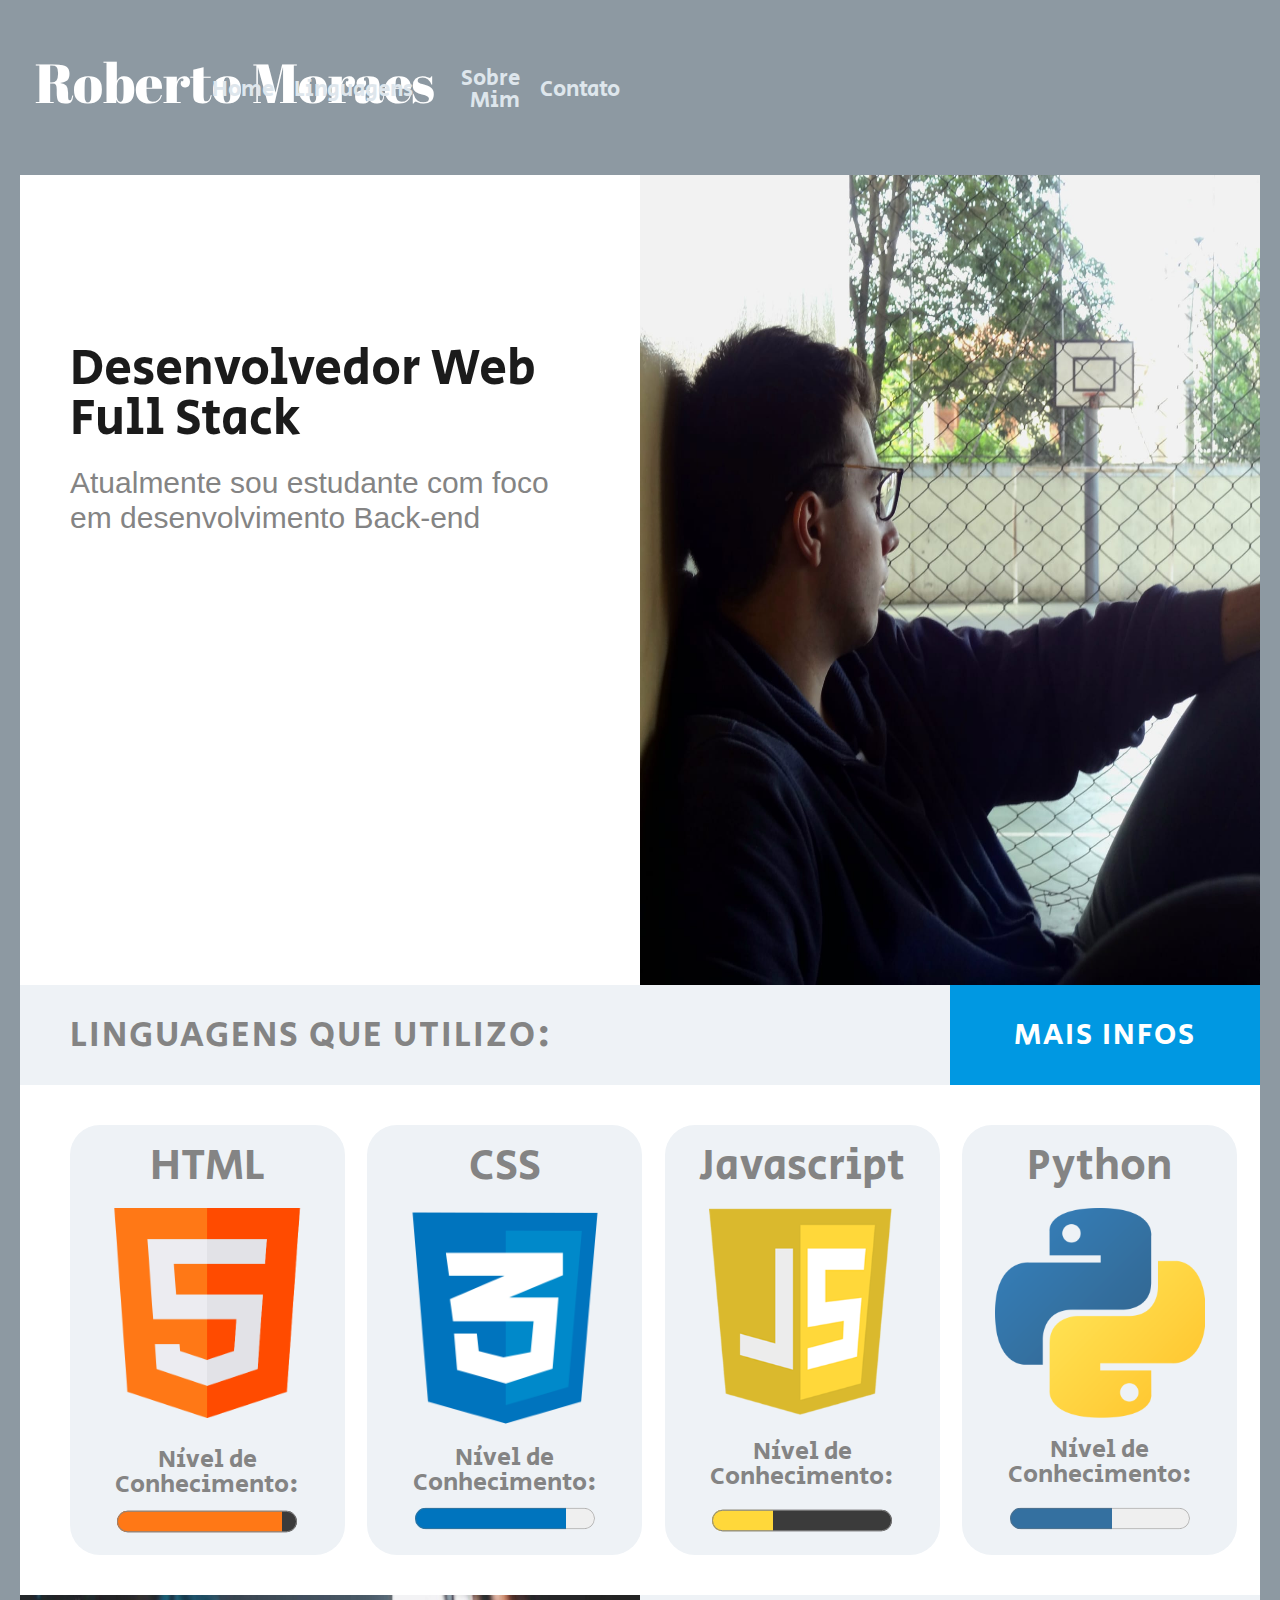
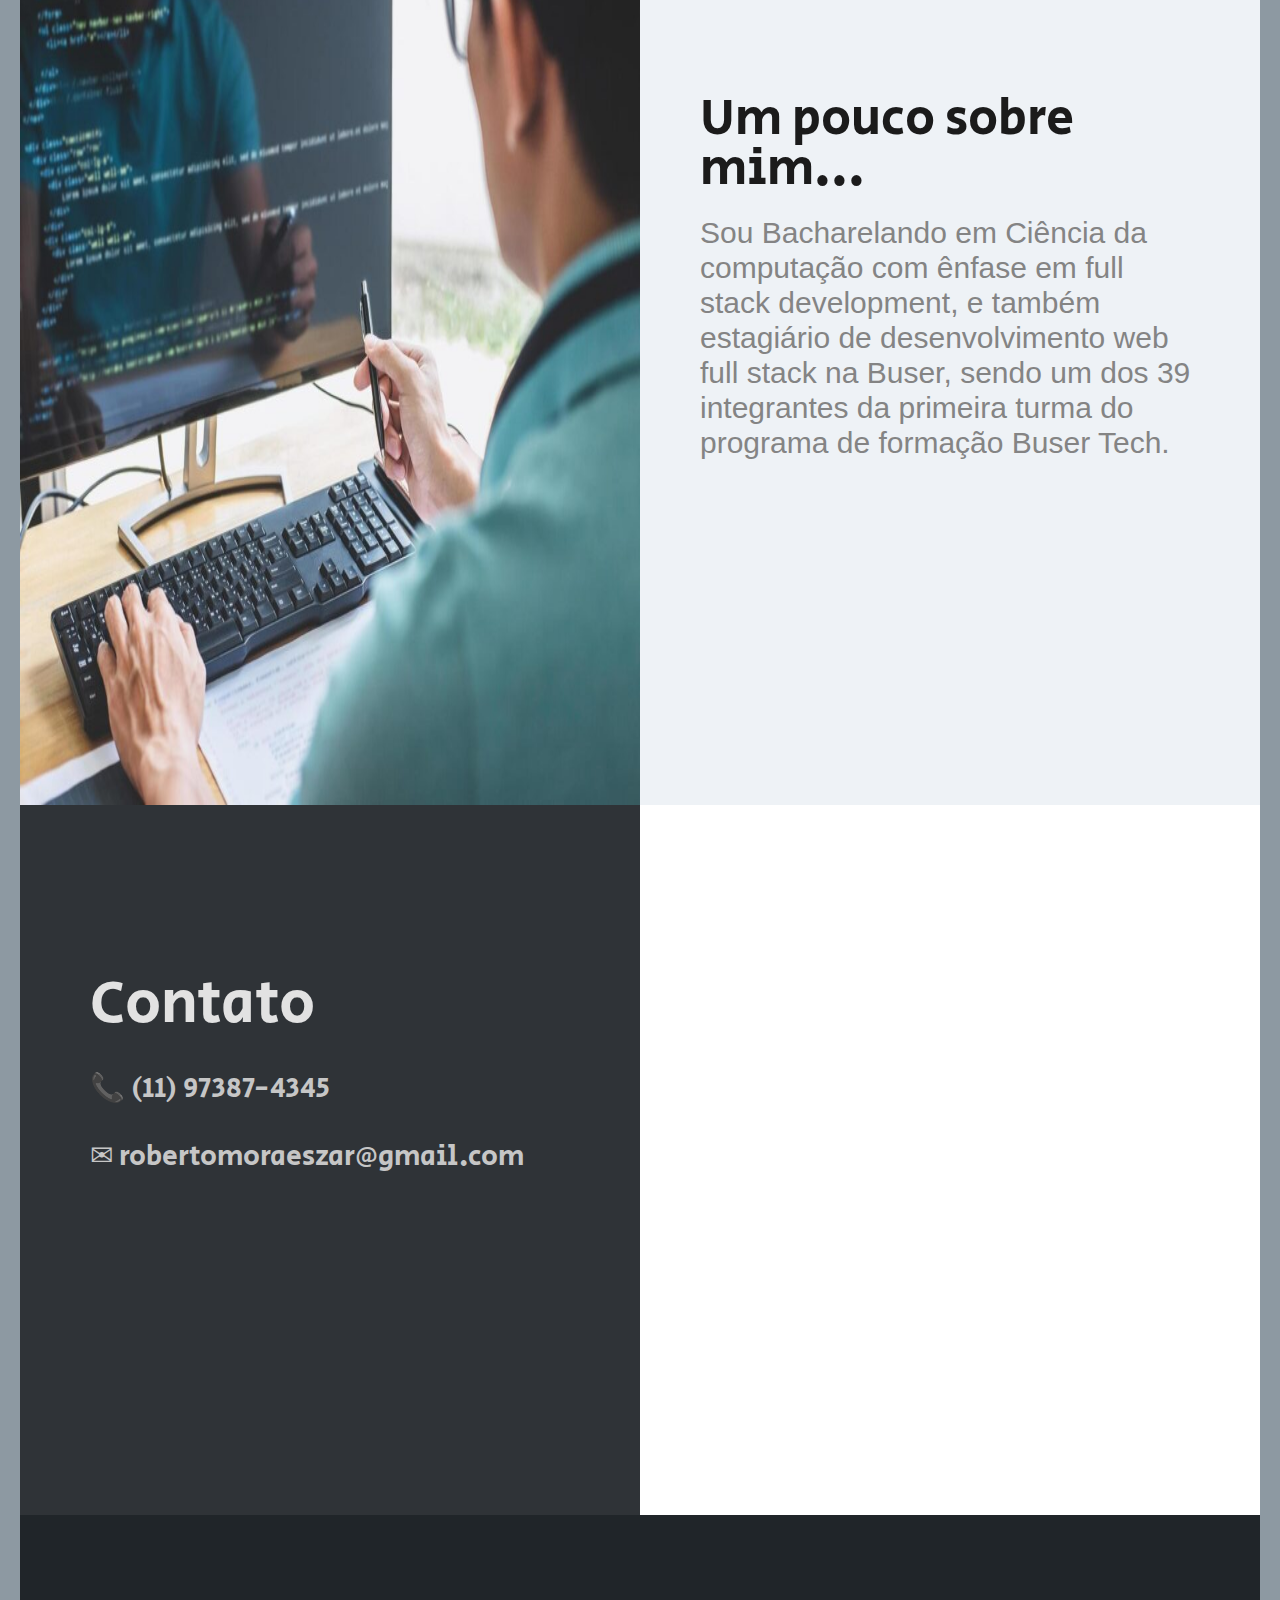
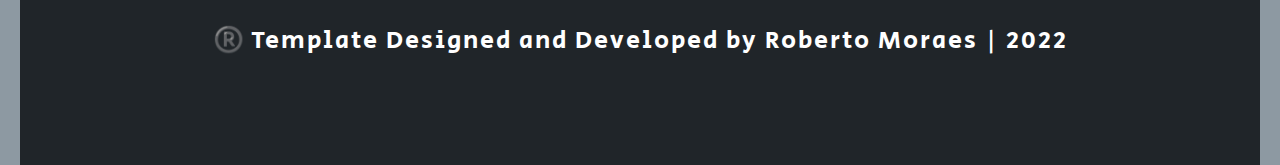
<file: index.html>
<!DOCTYPE html>

<html lang="pt-br">
  <head>
    <meta charset="UTF-8" />
    <meta http-equiv="X-UA-Compatible" content="IE=edge" />
    <meta name="viewport" content="width=device-width, initial-scale=1.0" />
    <link rel="stylesheet" href="reset.css" />
    <link rel="stylesheet" href="style.css" />
    <title>Roberto Moraes</title>
  </head>

  <body id="body">
    <header>
      <!-- TÍTULO -->
      <h1 class="nome">Roberto Moraes</h1>

     <div class="nav">
      <a class="margem_bot margem_tit botao2" href="#home">Home</a>
      <a class="margem_bot botao2" href="#barra1">Linguagens</a>
      <a class="margem_bot botao2" href="#sobre">Sobre Mim</a>
      <a class="botao2" href="#contato">Contato</a>
    </div>
    </header>

    <main id="home">
      <!-- PRIMEIRO BLOCO -->
      <h2 class="h2_prim">
        Desenvolvedor Web Full Stack
        <legend class="legend_prim">
          Atualmente sou estudante com foco em desenvolvimento Back-end
        </legend>
      </h2>

      <img src="img/foto_prin.jpeg" alt="foto principal" class="img_prin" />

      <!-- TITULO SEGUNDO BLOCO -->
      <div class="barra1" id="barra1">
        <div>Linguagens que utilizo:</div>
      </div>
      <a class="barra2" href="#body">Mais Infos</a>

      <!-- SEGUNDO BLOCO -->
      <div class="grid_logos">
        <div class="ling">
          <p>HTML</p>
          <img src="img/HTML.png" alt="logo html" class="logos"/>
          <p class="conhecimento marg4">Nível de Conhecimento:</p>
          <progress value="92" max="100" class="HTML"></progress>
        </div>
        <div class="ling">
          <p>CSS</p>
          <img src="img/CSS.png" alt="logo html" class="logo_css"/>
          <p class="conhecimento marg">Nível de Conhecimento:</p>
          <progress value="84" max="100" class="CSS"></progress>
        </div>
        <div class="ling">
          <p>Javascript</p>
          <img src="img/JS.png" alt="logo html" class="logos"/>
          <p class="conhecimento marg2">Nível de Conhecimento:</p>
          <progress value="34" max="100" class="JS"></progress>
        </div>
        <div class="ling">
          <p>Python</p>
          <img src="img/PYTHON.png" alt="logo html" class="logos"/>
          <p class="conhecimento marg3">Nível de Conhecimento:</p>
          <progress value="57" max="100" class="PYTHON"></progress>
        </div>
    </div>

<!-- TERCEIRO BLOCO -->
<h2 class="h2_sec" id="sobre">
  Um pouco sobre mim...
  <legend class="legend_sec">
    Sou Bacharelando em Ciência da computação com ênfase em full stack development, e também estagiário de desenvolvimento web full stack na Buser, sendo um dos 39 integrantes da primeira turma do programa de formação Buser Tech.
  </legend>
</h2>

<img src="img/prog.jpg" alt="foto principal" class="img_sec" />

<!-- QUARTO BLOCO -->

<div>
    <h2 class="h2_ter" id="contato">
      Contato
    <p class="txt_contato">📞 (11) 97387-4345</p>
    <p class="txt_contato">✉ robertomoraeszar@gmail.com</p>
  </h2>


    <iframe src="https://www.google.com/maps/embed?pb=!1m18!1m12!1m3!1d3667.2657576442734!2d-45.89392258447143!3d-23.196983584865098!2m3!1f0!2f0!3f0!3m2!1i1024!2i768!4f13.1!3m3!1m2!1s0x94cc4a6c56725673%3A0xc896779c056304f5!2sAv.%20Dr.%20Adhemar%20de%20Barros%2C%20550%20-%20Vila%20Adyana%2C%20S%C3%A3o%20Jos%C3%A9%20dos%20Campos%20-%20SP%2C%2012245-011!5e0!3m2!1spt-BR!2sbr!4v1650823503243!5m2!1spt-BR!2sbr" width="50%" height="710" style="border:0;" allowfullscreen="" loading="lazy" referrerpolicy="no-referrer-when-downgrade" class="mapa"></iframe>
</div>

<!-- FOOTER -->

    <footer>
       <h3 class="creditos">
        <P>®️ Template Designed and Developed by Roberto Moraes | 2022</P>
      </h3>
    </footer>
  </body>
</html>
</file>
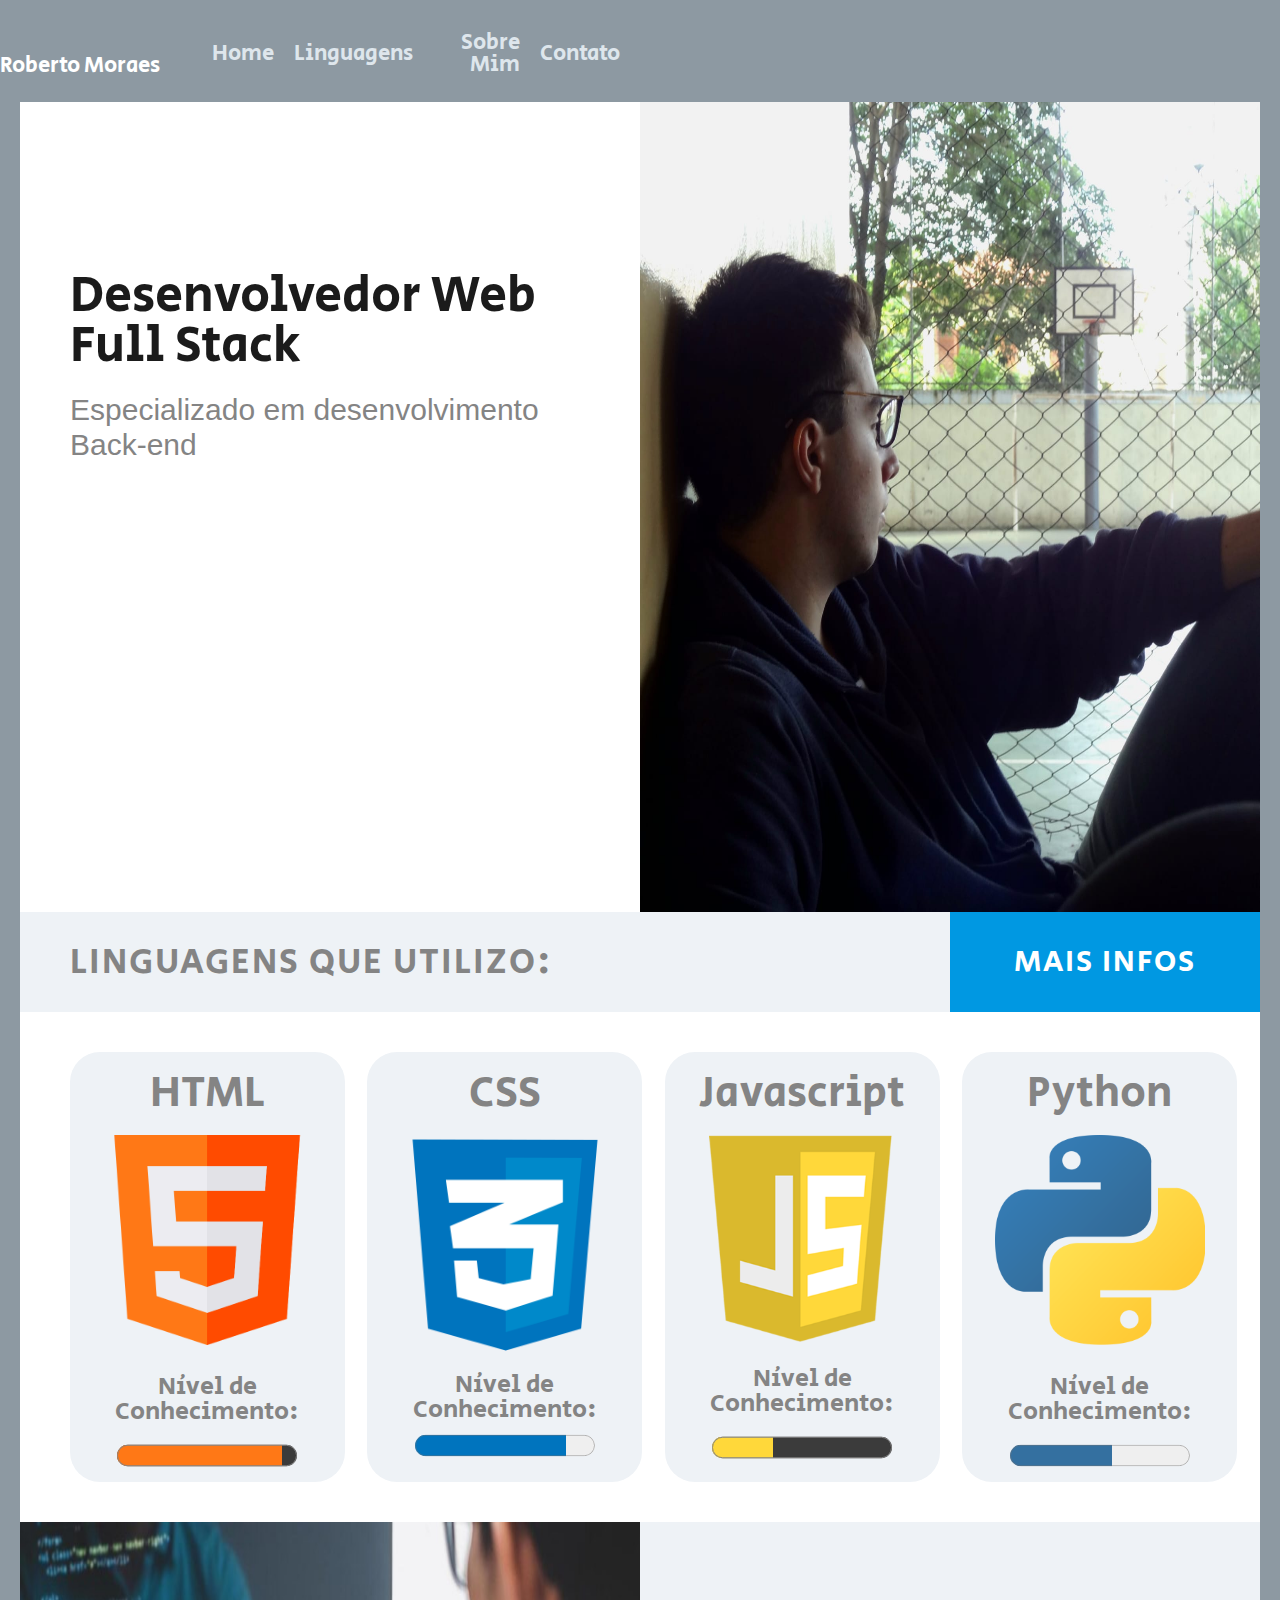
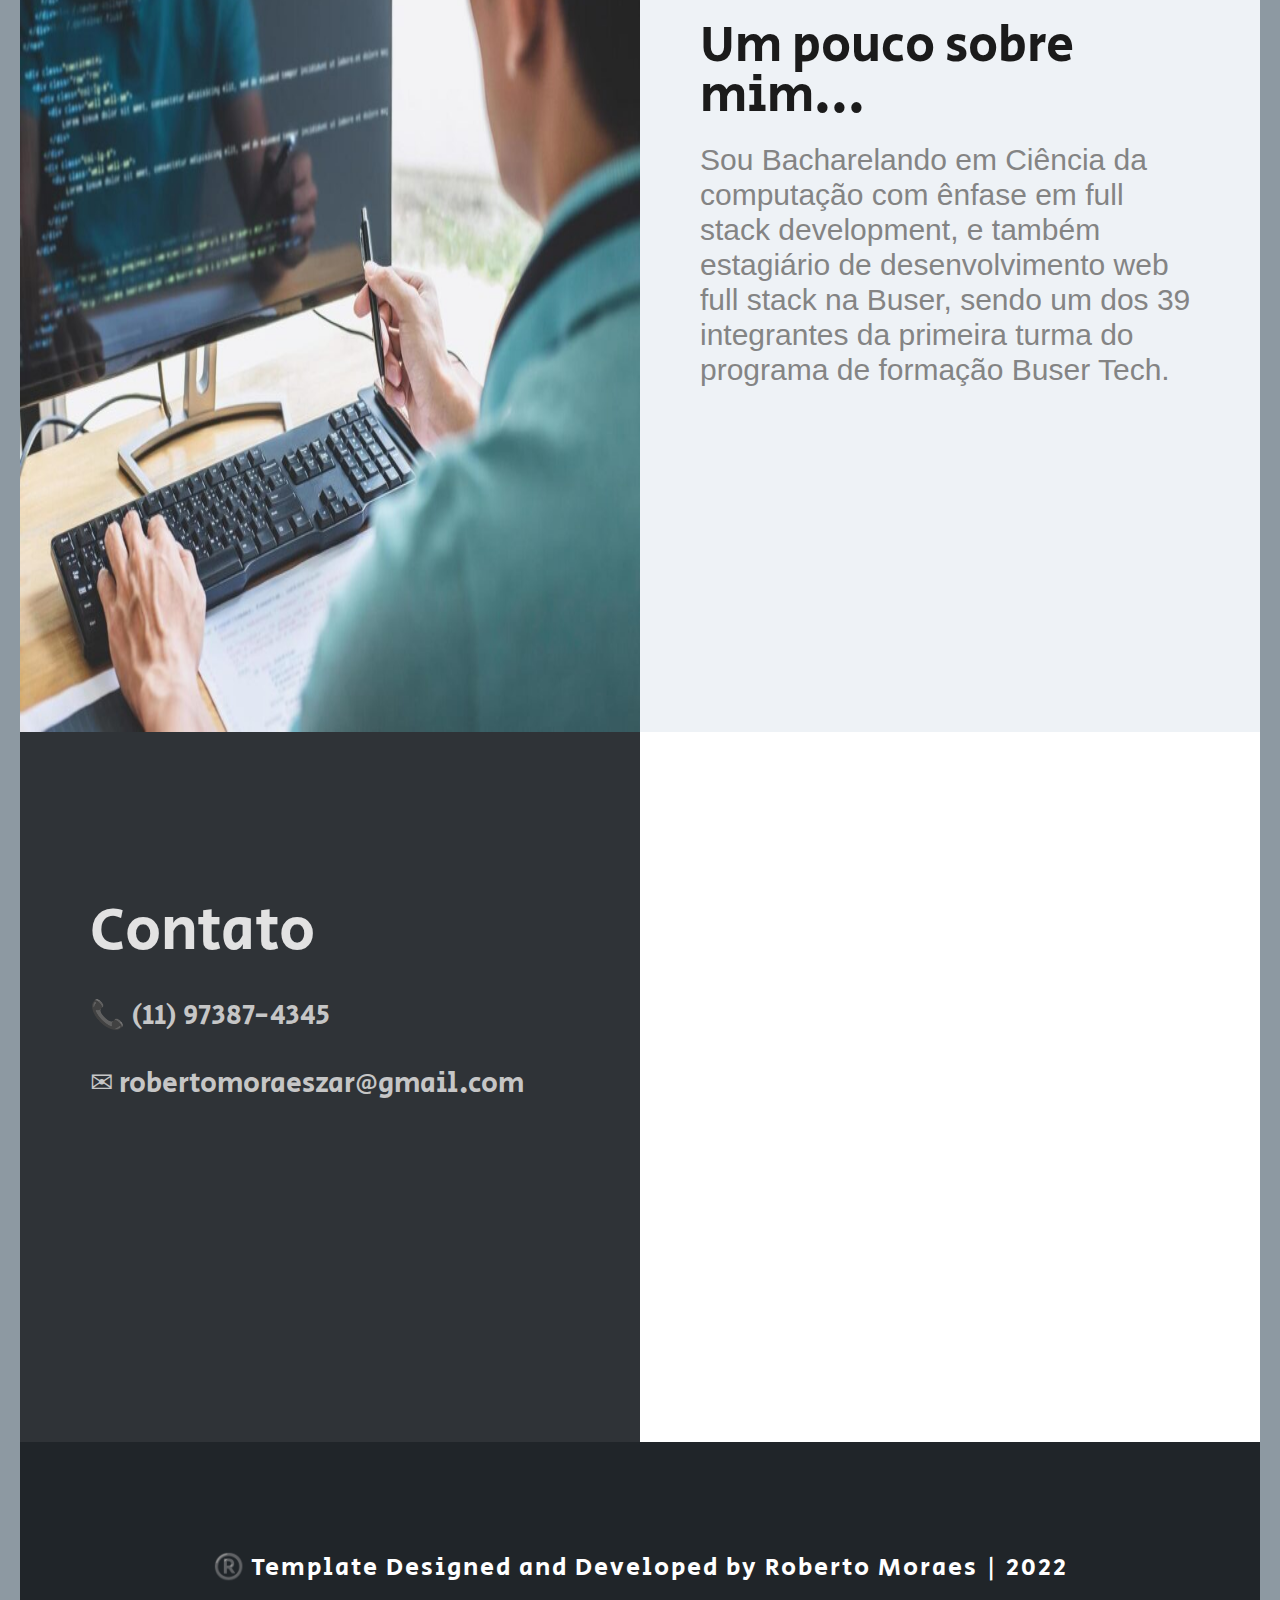
<file: main.html>
<!DOCTYPE html>

<html lang="pt-br">
  <head>
    <meta charset="UTF-8" />
    <meta http-equiv="X-UA-Compatible" content="IE=edge" />
    <meta name="viewport" content="width=device-width, initial-scale=1.0" />
    <link rel="stylesheet" href="reset.css" />
    <link rel="stylesheet" href="style.css" />
    <title>Roberto Moraes</title>
  </head>

  <body id="body">
    <header>
      <!-- TÍTULO -->
      <h1>Roberto Moraes</h1>

     <div class="nav">
      <a class="margem_bot margem_tit botao2" href="#home">Home</a>
      <a class="margem_bot botao2" href="#barra1">Linguagens</a>
      <a class="margem_bot botao2" href="#sobre">Sobre Mim</a>
      <a class="botao2" href="#contato">Contato</a>
    </div>
    </header>

    <main id="home">
      <!-- PRIMEIRO BLOCO -->
      <h2 class="h2_prim">
        Desenvolvedor Web Full Stack
        <legend class="legend_prim">
          Especializado em desenvolvimento Back-end
        </legend>
      </h2>

      <img src="foto_prin.jpeg" alt="foto principal" class="img_prin" />

      <!-- TITULO SEGUNDO BLOCO -->
      <div class="barra1" id="barra1">
        <div>Linguagens que utilizo:</div>
      </div>
      <a class="barra2" href="#body">Mais Infos</a>

      <!-- SEGUNDO BLOCO -->
      <div class="grid_logos">
        <div class="ling">
          <p>HTML</p>
          <img src="HTML.png" alt="logo html" class="logos"/>
          <p class="conhecimento">Nível de Conhecimento:</p>
          <progress value="92" max="100" class="HTML"></progress>
        </div>
        <div class="ling">
          <p>CSS</p>
          <img src="CSS.png" alt="logo html" class="logo_css"/>
          <p class="conhecimento marg">Nível de Conhecimento:</p>
          <progress value="84" max="100" class="CSS"></progress>
        </div>
        <div class="ling">
          <p>Javascript</p>
          <img src="JS.png" alt="logo html" class="logos"/>
          <p class="conhecimento marg2">Nível de Conhecimento:</p>
          <progress value="34" max="100" class="JS"></progress>
        </div>
        <div class="ling">
          <p>Python</p>
          <img src="PYTHON.png" alt="logo html" class="logos"/>
          <p class="conhecimento">Nível de Conhecimento:</p>
          <progress value="57" max="100" class="PYTHON"></progress>
        </div>
    </div>

<!-- TERCEIRO BLOCO -->
<h2 class="h2_sec" id="sobre">
  Um pouco sobre mim...
  <legend class="legend_sec">
    Sou Bacharelando em Ciência da computação com ênfase em full stack development, e também estagiário de desenvolvimento web full stack na Buser, sendo um dos 39 integrantes da primeira turma do programa de formação Buser Tech.
  </legend>
</h2>

<img src="prog.jpg" alt="foto principal" class="img_sec" />

<!-- QUARTO BLOCO -->

<div id="contato">
    <h2 class="h2_ter">
      Contato
    <p class="txt_contato">📞 (11) 97387-4345</p>
    <p class="txt_contato">✉ robertomoraeszar@gmail.com</p>
  </h2>


    <iframe src="https://www.google.com/maps/embed?pb=!1m18!1m12!1m3!1d3667.2657576442734!2d-45.89392258447143!3d-23.196983584865098!2m3!1f0!2f0!3f0!3m2!1i1024!2i768!4f13.1!3m3!1m2!1s0x94cc4a6c56725673%3A0xc896779c056304f5!2sAv.%20Dr.%20Adhemar%20de%20Barros%2C%20550%20-%20Vila%20Adyana%2C%20S%C3%A3o%20Jos%C3%A9%20dos%20Campos%20-%20SP%2C%2012245-011!5e0!3m2!1spt-BR!2sbr!4v1650823503243!5m2!1spt-BR!2sbr" width="50%" height="710" style="border:0;" allowfullscreen="" loading="lazy" referrerpolicy="no-referrer-when-downgrade" class="mapa"></iframe>
</div>

<!-- FOOTER -->

    <footer>
       <h3 class="creditos">
        <P>®️ Template Designed and Developed by Roberto Moraes | 2022</P>
      </h3>
    </footer>
  </body>
</html>
</file>
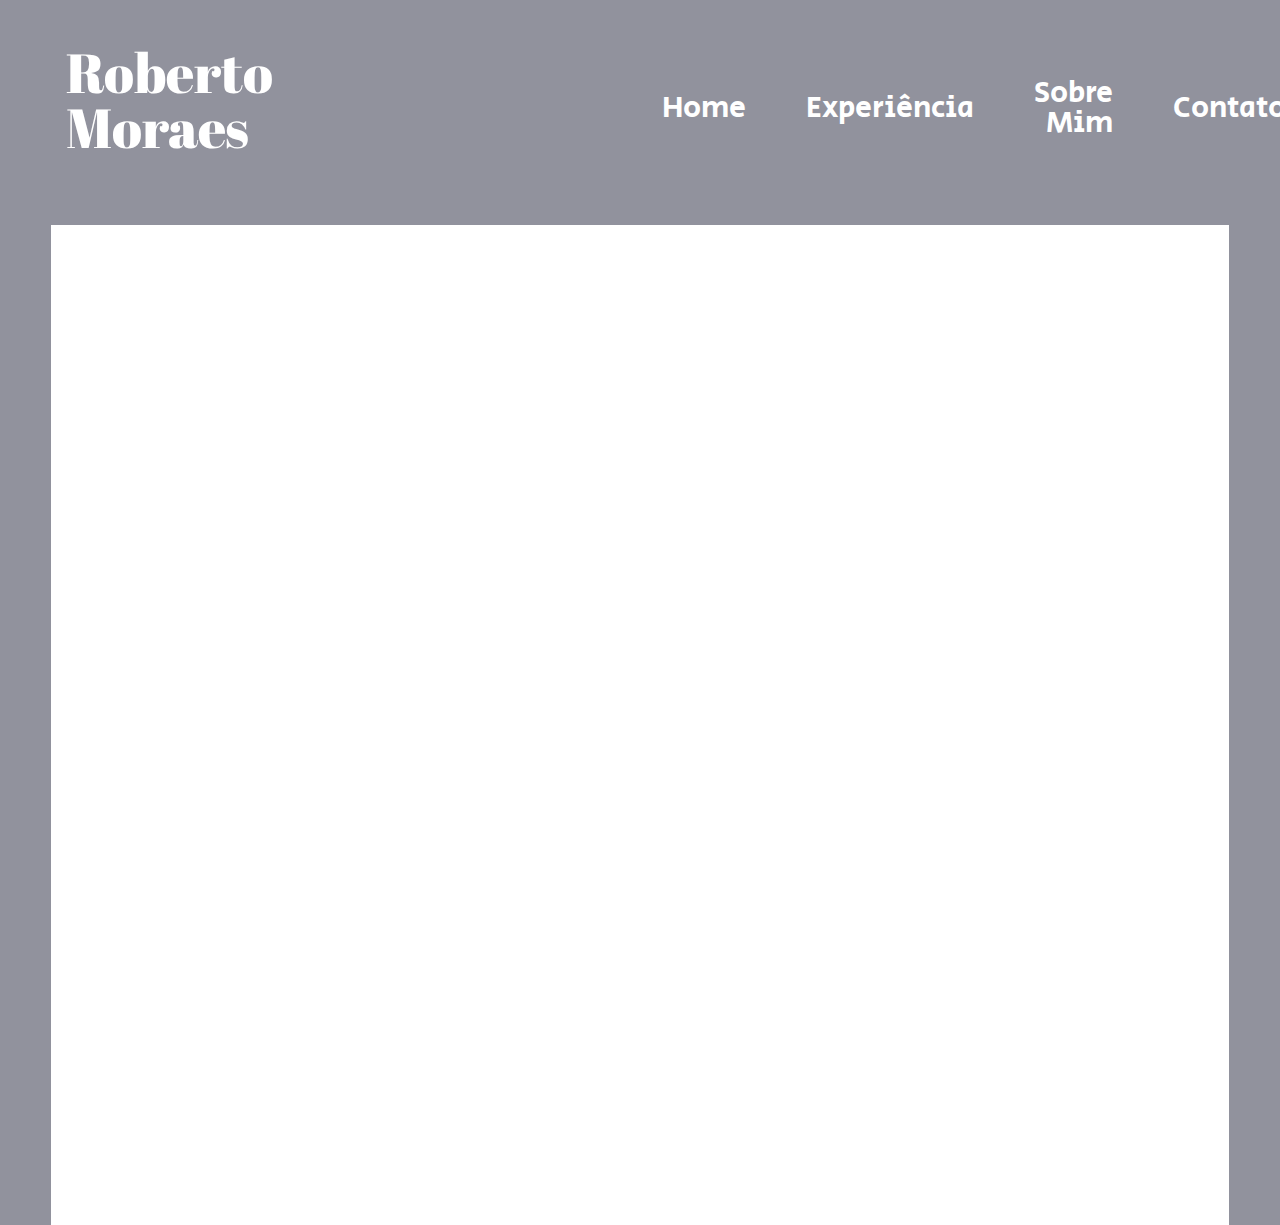
<file: main2.html>
<!DOCTYPE html>

<html lang="pt-br">
  <head>
    <meta charset="UTF-8" />
    <meta http-equiv="X-UA-Compatible" content="IE=edge" />
    <meta name="viewport" content="width=device-width, initial-scale=1.0" />
    <link rel="stylesheet" href="reset.css" />
    <link rel="stylesheet" href="style2.css" />
    <title>Roberto Moraes</title>
  </head>

  <body>
    <header>
      <h1>Roberto Moraes</h1>
      <a class="margem_bot margem_tit botao2" href="home_pessoal.html">Home</a>
      <a class="margem_bot botao2" href="experiencia.html">Experiência</a>
      <a class="margem_bot botao2" href="sobre_mim.html">Sobre Mim</a>
      <a class="botao2" href="pag_contato.html">Contato</a>
    </header>

    <main></main>

    <footer></footer>
  </body>
</html>
</file>
<file: style.css>
/* FONTES */

@import url("https://fonts.googleapis.com/css2?family=Abril+Fatface&display=swap");
@import url("https://fonts.googleapis.com/css2?family=Lobster&family=Secular+One&display=swap");

/* EFEITO ROLAGEM */

* {
  scroll-behavior: smooth;
  text-decoration: none;
}

/* FUNDO GERAL */

body {
  background-color: #8d99a2;
  width: 90%;
  padding-top: 55px;
}

/* HEADER */

header {
  color: white;
  font-size: 30px;
  font-family: "Secular One", sans-serif;
  display: flex;
  align-items: center;
  margin: 0px;
}

header .nav {
  display: flex;
  align-items: center;
  position: absolute;
  right: 660px;
  margin-top: -40px;
}

header .margem_tit {
  margin-left: 100%;
}

header .margem_bot {
  margin-right: 50px;
}

header .botao2 {
  padding-top: 15px;
  text-align: right;
  color: #dee6ec;
  text-decoration: none;
}

.nome {
  margin-left: 35px;
  font-family: "Abril Fatface", cursive;
  font-size: 55px;
  padding-bottom: 40px;
}

/* PRIMEIRO BLOCO */

main {
  background-color: white;
  width: calc(100vw - 60px);
  height: 3250px;
  margin: 25px 40px 0px 20px;
}

main .img_prin {
  border: none;
  float: right;
  width: 50%;
  height: 810px;
}

main .h2_prim {
  width: calc(50% - 200px);
  height: 610px;
  padding: 170px 100px 30px 100px;
  float: left;
  font-size: 65px;
  font-family: "Secular One", sans-serif;
  color: #1b1b1b;
}

main .legend_prim {
  font-size: 30px;
  font-family: Arial, Helvetica, sans-serif;
  margin-top: 20px;
  font-weight: lighter;
  color: #848484;
  line-height: 35px;
}

/* TITULO SEGUNDO BLOCO */

main .barra1 {
  width: 85%;
  height: 100px;
  background-color: #eef2f6;
  color: #848484;
  display: flex;
  justify-content: left;
  align-items: center;
  text-align: left;
  font-size: 40px;
  text-transform: uppercase;
  letter-spacing: 2px;
  padding-left: 60px;
  font-family: "Secular One", sans-serif;
}

main .barra2 {
  text-decoration: none;
  width: 15%;
  height: 100px;
  background-color: #0098e2;
  float: right;
  color: white;
  font-size: 25px;
  text-align: center;
  display: flex;
  justify-content: center;
  align-items: center;
  margin-top: -100px;
  text-transform: uppercase;
  letter-spacing: 2px;
  font-family: "Secular One", sans-serif;
}

/* SEGUNDO BLOCO */
main .logos {
  width: 300px;
  margin-top: 25px;
}

main .logo_css {
  width: 325px;
  margin-top: 10px;
}

main .ling {
  background-color: #eef2f6;
  width: 350px;
  height: 520px;
  font-family: "Secular One", sans-serif;
  font-size: 45px;
  color: #848484;
  padding-top: 30px;
  border-radius: 30px;
}

main .conhecimento {
  font-family: "Secular One", sans-serif;
  font-size: 25px;
  color: #848484;
  margin-top: 25px;
}

main .marg {
  margin-top: 15px;
}
a main .marg2 {
  margin-top: 28px;
}

.grid_logos {
  display: grid;
  grid-template-columns: 25% 25% 25% 25%;
  grid-template-rows: 25%;
  margin-top: 60px;
  margin-bottom: 60px;
  margin-left: 90px;
  justify-content: center;
  text-align: center;
}

progress {
  width: 300px;
  margin-top: 15px;
}

main .HTML {
  accent-color: #ff7816;
}

main .CSS {
  accent-color: #0074be;
}

main .JS {
  accent-color: #ffd83a;
}

main .PYTHON {
  accent-color: #3470a0;
}

/* TERCEIRO BLOCO */

main .img_sec {
  border: none;
  float: left;
  width: 50%;
  height: 810px;
}

main .h2_sec {
  width: calc(50% - 200px);
  height: 610px;
  padding: 170px 100px 30px 100px;
  float: right;
  font-size: 60px;
  font-family: "Secular One", sans-serif;
  color: #1b1b1b;
  background-color: #eef2f6;
}

main .legend_sec {
  font-size: 30px;
  font-family: Arial, Helvetica, sans-serif;
  margin-top: 20px;
  font-weight: lighter;
  color: #848484;
  line-height: 35px;
  margin-bottom: 60px;
}

/* QUARTO BLOCO */

main .h2_ter {
  width: calc(50% - 140px);
  height: 540px;
  float: left;
  padding-top: 170px;
  padding-left: 70px;
  padding-right: 70px;
  font-size: 60px;
  font-family: "Secular One", sans-serif;
  color: rgb(226, 226, 226);
  background-color: #2f3337;
}

.txt_contato {
  margin: 60px 0px 10px 15px;
  text-align: left;
  font-size: 40px;
  font-family: "Secular One", sans-serif;
  color: rgb(198, 198, 198);
}

main .mapa {
  float: right;
}

/* FOOTER */

footer .creditos {
  width: 100%;
  height: 250px;
  background-color: #202529;
  color: white;
  font-size: 25px;
  text-align: center;
  display: flex;
  justify-content: center;
  align-items: center;
  letter-spacing: 2px;
  font-family: "Secular One", sans-serif;
}

@media (min-width: 2225px) {
  .grid_logos {
    margin-left: 7%;
  }

  header .margem_tit {
    margin-left: 1070px;
  }

  header .nav {
    right: 140px;
  }
}

@media (max-width: 1600px) {
  /* HEADER */

  header {
    font-size: 22px;
  }

  header .margem_tit {
    margin-left: 6%;
  }

  header .margem_bot {
    margin-right: 20px;
  }

  /* PRIMEIRO BLOCO */

  main {
    width: calc(100vw - 40px);
    height: 3000px;
    margin: 25px 20px 0px 20px;
  }

  main .h2_prim {
    width: calc(50% - 100px);
    padding: 170px 50px 30px 50px;
    font-size: 50px;
  }

  /* TITULO SEGUNDO BLOCO */

  main .barra1 {
    width: 75%;
    font-size: 32px;
    padding-left: 50px;
  }

  main .barra2 {
    width: 25%;
    font-size: 20px;
  }

  /* SEGUNDO BLOCO */

  .grid_logos {
    grid-template-columns: 24% 24% 24% 24%;
    padding: 40px 0px;
    margin: 0px 2%;
    width: 100%;
  }

  main .logos {
    width: 230px;
    margin-top: 20px;
  }

  main .logo_css {
    width: 260px;
    margin-top: 10px;
  }

  main .ling {
    width: 300px;
    height: 410px;
    font-size: 43px;
    padding-top: 20px;
  }

  main .marg {
    margin-top: -2px;
    margin-bottom: -8px;
  }

  main .marg2 {
    margin-top: 15px;
  }

  main .marg3 {
    margin-top: 10px;
  }

  main .marg4 {
    margin-top: 20px;
    margin-bottom: -7px;
  }

  progress {
    width: 180px;
    margin-top: 10px;
  }

  /* TERCEIRO BLOCO */

  main .h2_sec {
    width: calc(50% - 120px);
    height: 680px;
    padding: 100px 60px 30px 60px;
    font-size: 50px;
  }

  /* QUARTO BLOCO */

  .txt_contato {
    margin: 40px 20px 10px 0px;
    font-size: 33px;
  }
}

@media (max-width: 1450px) {
  /* HEADER */

  header {
    font-size: 22px;
  }

  header .margem_tit {
    margin-left: 6%;
  }

  header .margem_bot {
    margin-right: 20px;
  }

  .nome {
    font-family: "Abril Fatface", cursive;
    font-size: 55px;
  }

  /* PRIMEIRO BLOCO */

  main {
    width: calc(100vw - 40px);
    height: 3000px;
    margin: 25px 20px 0px 20px;
  }

  main .h2_prim {
    width: calc(50% - 100px);
    padding: 170px 50px 30px 50px;
    font-size: 50px;
  }

  /* TITULO SEGUNDO BLOCO */

  main .barra1 {
    width: 75%;
    font-size: 35px;
    padding-left: 50px;
  }

  main .barra2 {
    width: 25%;
    font-size: 30px;
  }

  /* SEGUNDO BLOCO */

  .grid_logos {
    grid-template-columns: 24% 24% 24% 24%;
    padding: 40px 0px;
    margin: 0px 2%;
    width: 100%;
  }

  main .logos {
    width: 210px;
    margin-top: 20px;
  }

  main .logo_css {
    width: 240px;
    margin-top: 10px;
  }

  main .ling {
    width: 275px;
    height: 410px;
    font-size: 43px;
    padding-top: 20px;
  }

  main .conhecimento {
    margin-top: 20px;
  }

  main .marg {
    margin-top: -2px;
    margin-bottom: -8px;
  }

  main .marg2 {
    margin-top: 15px;
  }

  main .marg3 {
    margin-top: 10px;
  }

  main .marg4 {
    margin-top: 20px;
    margin-bottom: -7px;
  }

  progress {
    width: 180px;
    margin-top: 10px;
  }

  /* TERCEIRO BLOCO */

  main .h2_sec {
    width: calc(50% - 120px);
    height: 680px;
    padding: 100px 60px 30px 60px;
    font-size: 50px;
  }

  /* QUARTO BLOCO */

  .txt_contato {
    margin: 40px 20px 10px 0px;
    font-size: 28px;
  }
}

@media (max-width: 1250px) {
  /* HEADER */

  header {
    font-size: 20px;
  }

  header .margem_tit {
    margin-left: 6%;
  }

  header .margem_bot {
    margin-right: 20px;
  }

  header .nav {
    right: 30px;
  }

  .nome {
    margin-left: 40px;
    font-family: "Abril Fatface", cursive;
    font-size: 55px;
    margin-right: 0px;
  }

  /* PRIMEIRO BLOCO */

  main {
    width: calc(100vw - 40px);
    height: 3000px;
    margin: 25px 20px 0px 20px;
  }

  main .h2_prim {
    width: calc(50% - 100px);
    padding: 170px 50px 30px 50px;
    font-size: 50px;
  }

  /* TITULO SEGUNDO BLOCO */

  main .barra1 {
    width: 75%;
    font-size: 32px;
    padding-left: 50px;
  }

  main .barra2 {
    width: 25%;
    font-size: 20px;
  }

  /* SEGUNDO BLOCO */

  .grid_logos {
    grid-template-columns: 24% 24% 24% 24%;
    padding: 40px 0px;
    margin: 0px 1%;
    width: 100%;
  }

  main .logos {
    width: 180px;
    margin-top: 20px;
  }

  main .logo_css {
    width: 200px;
    margin-top: 10px;
  }

  main .ling {
    width: 235px;
    height: 370px;
    font-size: 40px;
    padding-top: 20px;
  }

  main .conhecimento {
    font-size: 21px;
    margin-top: 17px;
  }

  main .marg {
    margin-top: 5px;
  }

  main .marg2 {
    margin-top: 15px;
  }

  main .marg3 {
    margin-top: 10px;
  }

  progress {
    width: 180px;
    margin-top: 10px;
  }

  /* TERCEIRO BLOCO */

  main .h2_sec {
    width: calc(50% - 120px);
    height: 680px;
    padding: 100px 60px 30px 60px;
    font-size: 50px;
  }

  /* QUARTO BLOCO */

  .txt_contato {
    margin: 40px 20px 10px 0px;
    font-size: 31px;
  }
}

@media (max-width: 1100px) {
  /* HEADER */

  header {
    font-size: 20px;
  }

  header .margem_tit {
    margin-left: 6%;
  }

  header .margem_bot {
    margin-right: 20px;
  }

  .nome {
    margin-left: 30px;
    font-size: 45px;
    margin-left: 40px;
  }

  /* PRIMEIRO BLOCO */

  main {
    width: calc(100vw - 40px);
    height: 3000px;
    margin: 25px 20px 0px 20px;
  }

  main .h2_prim {
    width: calc(50% - 100px);
    padding: 170px 50px 30px 50px;
    font-size: 40px;
  }

  /* TITULO SEGUNDO BLOCO */

  main .barra1 {
    width: 75%;
    font-size: 32px;
    padding-left: 50px;
  }

  main .barra2 {
    width: 25%;
    font-size: 20px;
  }

  /* SEGUNDO BLOCO */

  .grid_logos {
    grid-template-columns: 24% 24% 24% 24%;
    padding: 40px 0px;
    margin: 0px 3%;
    width: 100%;
  }

  main .logos {
    width: 150px;
    margin-top: 20px;
  }

  main .logo_css {
    width: 170px;
  }

  main .ling {
    width: 200px;
    height: 325px;
    font-size: 35px;
    padding-top: 20px;
  }

  main .conhecimento {
    font-size: 20px;
    margin-top: 17px;
  }

  main .marg {
    margin-top: 5px;
  }

  main .marg2 {
    margin-top: 15px;
  }

  main .marg3 {
    margin-top: 10px;
  }

  progress {
    width: 130px;
    margin-top: 10px;
  }

  /* TERCEIRO BLOCO */

  main .h2_sec {
    width: calc(50% - 120px);
    height: 680px;
    padding: 100px 60px 30px 60px;
    font-size: 50px;
  }

  /* QUARTO BLOCO */

  .txt_contato {
    margin: 40px 0px 10px 0px;
    font-size: 24px;
  }
}

@media (max-width: 950px) {
  /* HEADER */

  header {
    font-size: 20px;
  }

  header .margem_tit {
    margin-left: 6%;
  }

  header .margem_bot {
    margin-right: 20px;
  }

  header .nav {
    right: 30px;
  }

  .nome {
    margin-left: 30px;
    font-size: 35px;
    margin-right: 0px;
  }

  /* PRIMEIRO BLOCO */

  main {
    width: calc(100vw - 40px);
    height: 2300px;
    margin: 25px 20px 0px 20px;
  }

  main .h2_prim {
    width: calc(50% - 100px);
    height: calc(610px - 200px);
    padding: 170px 50px 30px 50px;
    font-size: 40px;
  }

  main .img_prin {
    height: 610px;
  }

  /* TITULO SEGUNDO BLOCO */

  main .barra1 {
    width: 75%;
    font-size: 32px;
    padding-left: 50px;
  }

  main .barra2 {
    width: 25%;
    font-size: 20px;
  }

  /* SEGUNDO BLOCO */

  .grid_logos {
    grid-template-columns: 24% 24% 24% 24%;
    padding: 40px 0px;
    margin: 0px 2%;
    width: 100%;
  }

  main .logos {
    width: 130px;
    margin-top: 20px;
  }

  main .logo_css {
    width: 150px;
    margin-top: 10px;
  }

  main .ling {
    width: 180px;
    height: 300px;
    font-size: 30px;
    padding-top: 20px;
  }

  main .conhecimento {
    font-size: 18px;
    margin-top: 17px;
  }

  main .marg {
    margin-top: 5px;
  }

  main .marg2 {
    margin-top: 15px;
  }

  main .marg3 {
    margin-top: 10px;
  }

  progress {
    width: 130px;
    margin-top: 10px;
  }

  /* TERCEIRO BLOCO */

  main .h2_sec {
    width: calc(50% - 120px);
    height: calc(660px - 90px);
    padding: 60px 60px 30px 60px;
    font-size: 40px;
  }

  main .img_sec {
    height: 660px;
  }

  /* QUARTO BLOCO */

  main .h2_ter {
    width: calc(50% - 140px);
    height: 200px;
    padding: 150px 70px 150px 70px;
  }

  .txt_contato {
    margin: 40px 0px 10px 0px;
    font-size: 21px;
  }

  main .mapa {
    height: 500px;
  }
}

@media (max-width: 800px) {
  /* HEADER */

  header {
    font-size: 20px;
  }

  header .margem_tit {
    margin-left: 6%;
  }

  header .margem_bot {
    margin-right: 20px;
  }

  header .nav {
    right: 30px;
    font-size: 17px;
  }

  .nome {
    margin-left: 30px;
    font-size: 30px;
    margin-right: 0px;
  }

  /* PRIMEIRO BLOCO */

  main {
    width: calc(100vw - 40px);
    height: 2000px;
    margin: 25px 20px 0px 20px;
  }

  main .h2_prim {
    width: calc(50% - 100px);
    height: calc(430px - 100px);
    padding: 70px 50px 30px 50px;
    font-size: 35px;
  }

  main .img_prin {
    height: 430px;
  }

  main .legend_prim {
    font-size: 25px;
  }

  /* TITULO SEGUNDO BLOCO */

  main .barra1 {
    width: 75%;
    font-size: 27px;
    padding-left: 50px;
  }

  main .barra2 {
    width: 25%;
  }

  /* SEGUNDO BLOCO */

  .grid_logos {
    grid-template-columns: 24% 24% 24% 24%;
    padding: 30px 0px;
    margin: 0px 1%;
    width: 100%;
  }

  main .logos {
    width: 110px;
    margin-top: 20px;
  }

  main .logo_css {
    width: 130px;
  }

  main .ling {
    width: 160px;
    height: 270px;
    font-size: 30px;
    padding-top: 20px;
  }

  main .conhecimento {
    font-size: 18px;
    margin-top: 17px;
  }

  main .marg {
    margin-top: 5px;
  }

  main .marg2 {
    margin-top: 15px;
  }

  main .marg3 {
    margin-top: 10px;
  }

  progress {
    width: 130px;
    margin-top: 10px;
  }

  /* TERCEIRO BLOCO */

  main .h2_sec {
    width: calc(50% - 80px);
    height: calc(530px - 90px);
    padding: 60px 40px 30px 40px;
    font-size: 37px;
  }

  main .img_sec {
    height: 530px;
  }

  main .legend_sec {
    font-size: 22px;
  }

  /* QUARTO BLOCO */

  main .h2_ter {
    width: calc(50% - 80px);
    height: 195px;
    padding: 80px 40px 80px 40px;
  }

  .txt_contato {
    margin: 40px 0px 10px 0px;
    font-size: 18px;
  }

  main .mapa {
    height: 355px;
  }
}

@media (max-width: 700px) {
  /* HEADER */

  header {
    font-size: 20px;
  }

  header .margem_tit {
    margin-left: 6%;
  }

  header .margem_bot {
    margin-right: 20px;
  }

  header .nav {
    right: 30px;
    font-size: 17px;
  }

  .nome {
    margin-left: 30px;
    font-size: 30px;
    margin-right: 0px;
  }

  /* PRIMEIRO BLOCO */

  main {
    width: calc(100vw - 40px);
    height: 2300px;
    margin: 25px 20px 0px 20px;
  }

  main .h2_prim {
    width: calc(50% - 100px);
    height: calc(430px - 100px);
    padding: 70px 50px 30px 50px;
    font-size: 35px;
  }

  main .img_prin {
    height: 430px;
  }

  main .legend_prim {
    font-size: 25px;
  }

  /* TITULO SEGUNDO BLOCO */

  main .barra1 {
    width: 75%;
    font-size: 27px;
    padding-left: 50px;
  }

  main .barra2 {
    width: 25%;
    font-size: 20px;
  }

  /* SEGUNDO BLOCO */

  .grid_logos {
    grid-template-columns: 24% 24% 24% 24%;
    padding: 30px 0px;
    margin: 0px 1%;
    width: 100%;
  }

  main .logos {
    width: 110px;
    margin-top: 20px;
  }

  main .logo_css {
    width: 130px;
    margin-top: 10px;
  }

  main .ling {
    width: 140px;
    height: 250px;
    font-size: 25px;
    padding-top: 20px;
  }

  main .conhecimento {
    font-size: 16px;
    margin-top: 17px;
  }

  main .marg {
    margin-top: 5px;
  }

  main .marg2 {
    margin-top: 15px;
  }

  main .marg3 {
    margin-top: 10px;
  }

  progress {
    width: 110px;
    margin-top: 10px;
  }

  /* TERCEIRO BLOCO */

  main .h2_sec {
    width: calc(50% - 80px);
    height: calc(530px - 90px);
    padding: 60px 40px 30px 40px;
    float: right;
    font-size: 30px;
    font-family: "Secular One", sans-serif;
    color: #1b1b1b;
    background-color: #eef2f6;
  }

  main .img_sec {
    height: 530px;
  }

  main .legend_sec {
    font-size: 22px;
  }

  /* QUARTO BLOCO */

  main .h2_ter {
    width: calc(50% - 80px);
    height: 195px;
    padding: 80px 40px 80px 40px;
  }

  .txt_contato {
    margin: 40px 0px 10px 0px;
    font-size: 18px;
  }

  main .mapa {
    height: 355px;
  }
}

/* MOBILE */
@media (max-width: 500px) {
  /* FUNDO GERAL */

  body {
    background-color: #8d99a2;
    width: 90vw;
    padding: 0px;
  }

  /* HEADER */

  header {
    color: white;
    font-size: 20px;
    font-family: "Secular One", sans-serif;
    display: inline-block;
    width: 315px;
    margin: 0 auto 0 auto;
  }

  header .nav {
    width: 320px;
    text-align: center;
    margin-top: -62px;
    position: absolute;
    left: 0px;
    margin-left: calc(50% - 160px);
  }

  header .margem_bot {
    display: inline-block;
    margin-right: 4%;
  }

  header .botao2 {
    padding-top: 45px;
    text-align: center;
    color: #ffffff;
    text-decoration: none;
    font-size: 16px;
    margin-top: 0px;
    margin-left: 0px;
    margin-bottom: 0px;
  }

  .nome {
    font-family: "Abril Fatface", cursive;
    font-size: 60px;
    text-align: center;
    margin-left: calc(50vw - 115px);
    padding: 50px 0px 70px 0px;
    width: 230px;
  }

  /* PRIMEIRO BLOCO */

  main {
    background-color: white;
    background-size: 100vw;
    width: 100vw;
    height: 2000px;
    margin: 25px auto 0px auto;
  }

  main .h2_prim {
    width: calc(100% - 40px);
    height: 200px;
    padding: 40px 20px 30px 20px;
    font-size: 35px;
    font-family: "Secular One", sans-serif;
    color: #1b1b1b;
  }

  main .legend_prim {
    font-size: 23px;
    font-family: Arial, Helvetica, sans-serif;
    margin-top: 20px;
    font-weight: lighter;
    color: #848484;
    line-height: 35px;
    margin-right: 20px;
  }

  main .img_prin {
    border: none;
    width: 100%;
    height: 350px;
  }

  /* TITULO SEGUNDO BLOCO */

  main .barra1 {
    width: 70%;
    height: 100px;
    background-color: #eef2f6;
    color: #848484;
    display: flex;
    justify-content: left;
    align-items: center;
    text-align: center;
    font-size: 20px;
    text-transform: uppercase;
    letter-spacing: 2px;
    padding-left: 0px;
    font-family: "Secular One", sans-serif;
  }

  main .barra2 {
    text-decoration: none;
    width: 30%;
    height: 100px;
    background-color: #0098e2;
    float: right;
    color: white;
    font-size: 20px;
    text-align: center;
    display: flex;
    justify-content: center;
    align-items: center;
    margin-top: -100px;
    text-transform: uppercase;
    letter-spacing: 2px;
    font-family: "Secular One", sans-serif;
  }

  /* SEGUNDO BLOCO */
  main .logos {
    width: 100px;
    margin-top: 15px;
  }

  main .logo_css {
    width: 120px;
    margin-top: 6px;
  }

  main .ling {
    background-color: #eef2f6;
    width: 150px;
    height: 245px;
    font-family: "Secular One", sans-serif;
    font-size: 27px;
    color: #727272;
    padding-top: 30px;
    border-radius: 30px;
  }

  .grid_logos {
    display: grid;
    grid-template-columns: 47% 37%;
    grid-template-rows: 53%;
    margin-top: 0px;
    margin-bottom: 18px;
    margin-left: -8px;
    justify-content: center;
    text-align: center;
  }

  main .conhecimento {
    font-family: "Secular One", sans-serif;
    font-size: 17px;
    color: #848484;
    margin-top: 15px;
  }

  main .marg {
    margin-top: 0px;
  }

  main .marg2 {
    margin-top: 16px;
  }

  progress {
    width: 110px;
    margin-top: 15px;
  }

  /* TERCEIRO BLOCO */

  main .img_sec {
    border: none;
    width: 100%;
    height: 350px;
  }

  main .h2_sec {
    width: calc(100% - 40px);
    height: 380px;
    padding: 50px 20px 50px 20px;
    font-size: 37px;
    font-family: "Secular One", sans-serif;
    color: #1b1b1b;
    background-color: #eef2f6;
  }

  main .legend_sec {
    font-size: 20px;
    font-family: Arial, Helvetica, sans-serif;
    margin-top: 30px;
    font-weight: lighter;
    color: #848484;
    line-height: 35px;
    margin-left: 10px;
  }

  /* QUARTO BLOCO */

  main .h2_ter {
    width: calc(100% - 40px);
    height: 160px;
    padding: 40px 20px 30px 20px;
    font-size: 37px;
    font-family: "Secular One", sans-serif;
    color: rgb(226, 226, 226);
    background-color: #2f3337;
  }

  .txt_contato {
    text-align: left;
    font-size: 20px;
    font-family: "Secular One", sans-serif;
    color: rgb(198, 198, 198);
    margin-top: 40px;
    margin-bottom: -20px;
  }

  main .mapa {
    width: 100%;
    height: 250px;
  }

  /* FOOTER */

  footer .creditos {
    width: calc(100% - 40px);
    height: 200px;
    padding: 0px 20px;
    background-color: #202529;
    color: white;
    font-size: 17px;
    text-align: center;
    display: flex;
    justify-content: center;
    align-items: center;
    letter-spacing: 2px;
    font-family: "Secular One", sans-serif;
  }
}
</file>
<file: style2.css>
@import url("https://fonts.googleapis.com/css2?family=Abril+Fatface&display=swap");
@import url("https://fonts.googleapis.com/css2?family=Lobster&family=Secular+One&display=swap");

body {
  background-color: rgb(145, 146, 157);
  width: 92%;
  margin: 45px auto 0 auto;
}

header {
  color: white;
  font-size: 30px;
  font-family: "Secular One", sans-serif;
  display: flex;
  align-items: center;
}

header .margem_tit {
  margin-left: 33%;
}

header .margem_bot {
  margin-right: 60px;
}

header .botao2 {
  padding-top: 15px;
  text-align: right;
  color: white;
  text-decoration: none;
}

header h1 {
  margin-left: 15px;
  font-family: "Abril Fatface", cursive;
  font-size: 55px;
}

main {
  background-color: white;
  width: 100%;
  height: 1000px;
  margin: 70px auto 0px auto;
}
</file>
